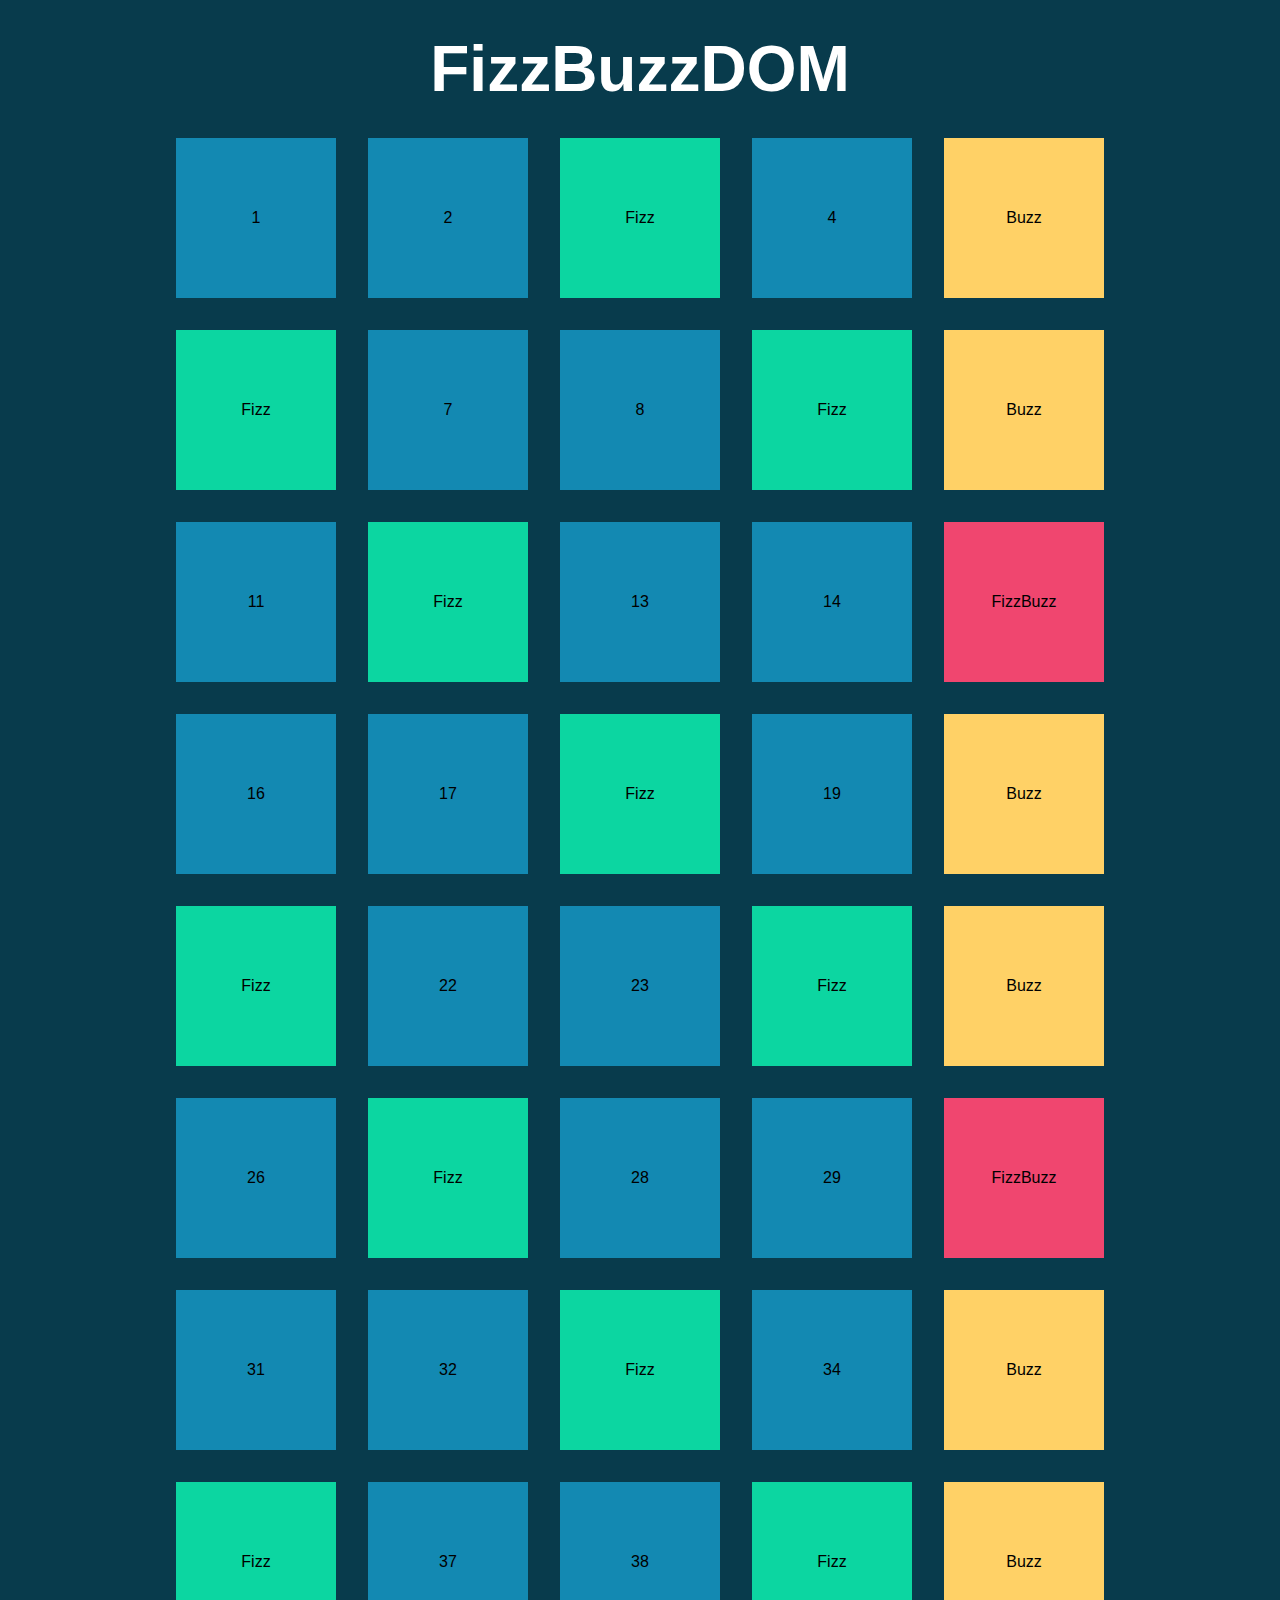
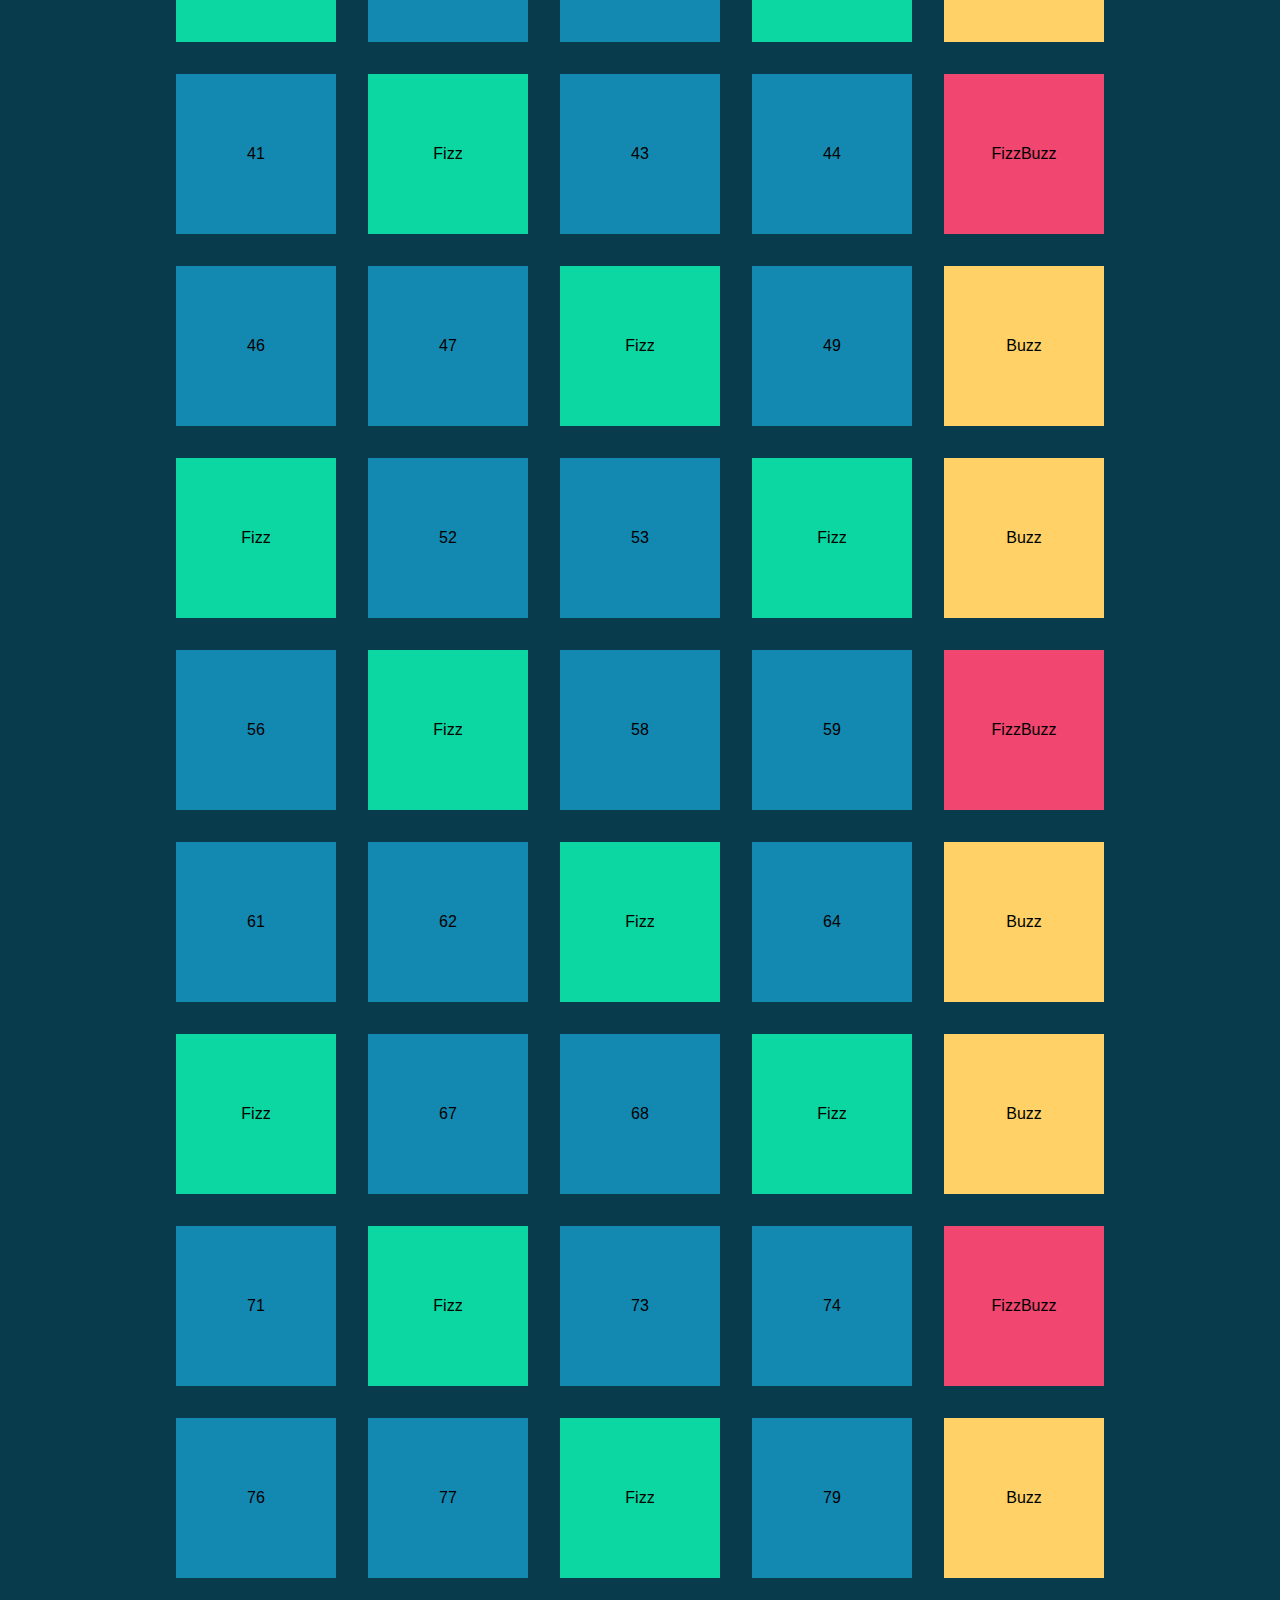
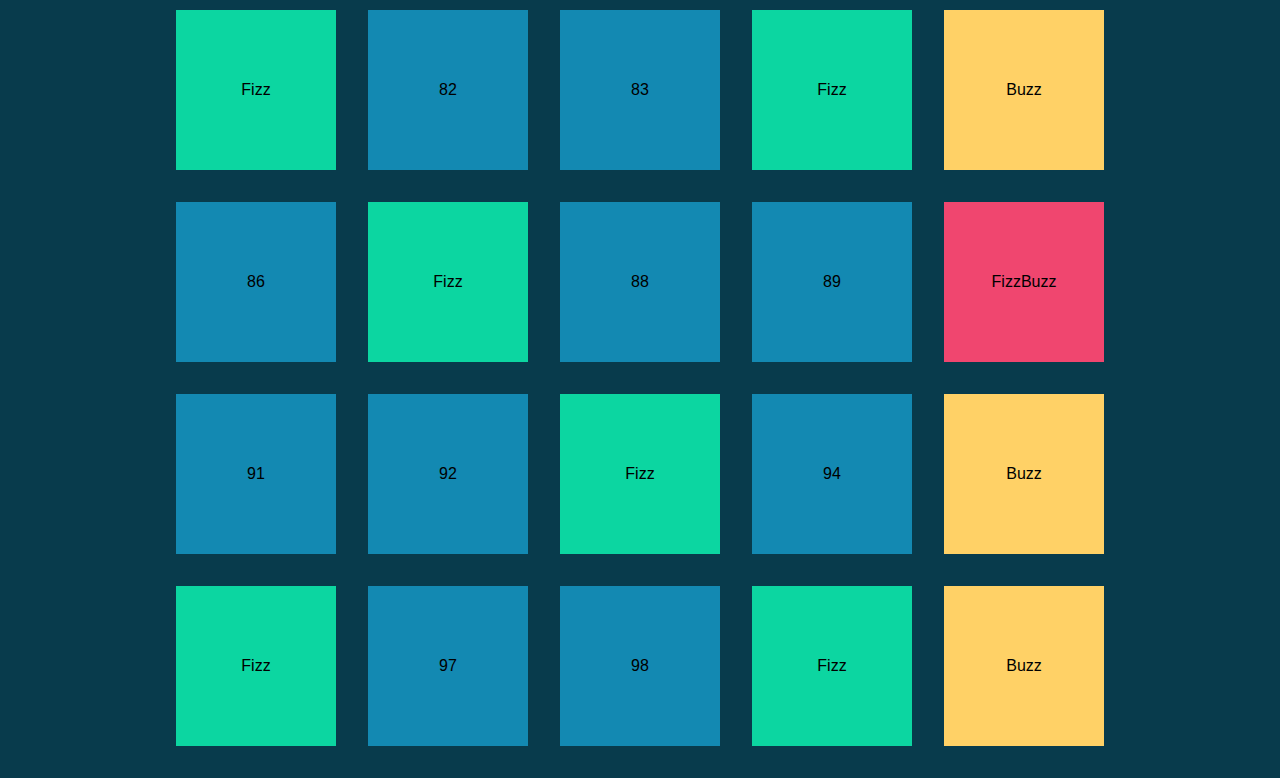
<file: index.html>
<!DOCTYPE html>
<html lang="en">
<head>
    <meta charset="UTF-8">
    <meta name="viewport" content="width=device-width, initial-scale=1.0">
    <title>FizzBuzzDOM</title>

    <!-- Font Awesmoe link (icons library) -->
    <link rel="stylesheet" href="https://cdnjs.cloudflare.com/ajax/libs/font-awesome/6.5.2/css/all.min.css" integrity="sha512-SnH5WK+bZxgPHs44uWIX+LLJAJ9/2PkPKZ5QiAj6Ta86w+fsb2TkcmfRyVX3pBnMFcV7oQPJkl9QevSCWr3W6A==" crossorigin="anonymous" referrerpolicy="no-referrer" />
    
    <link rel="stylesheet" href="css/style.css">
</head>

<body>
    <h1>
        <span>Fizz</span><span>Buzz</span><span>DOM</span>
    </h1>

    <!-- JavaScript created items container -->
    <div id="fizzbuzz-container"></div>

    <script type="text/javascript" src="scripts/main.js"></script>
</body>
</html>
</file>
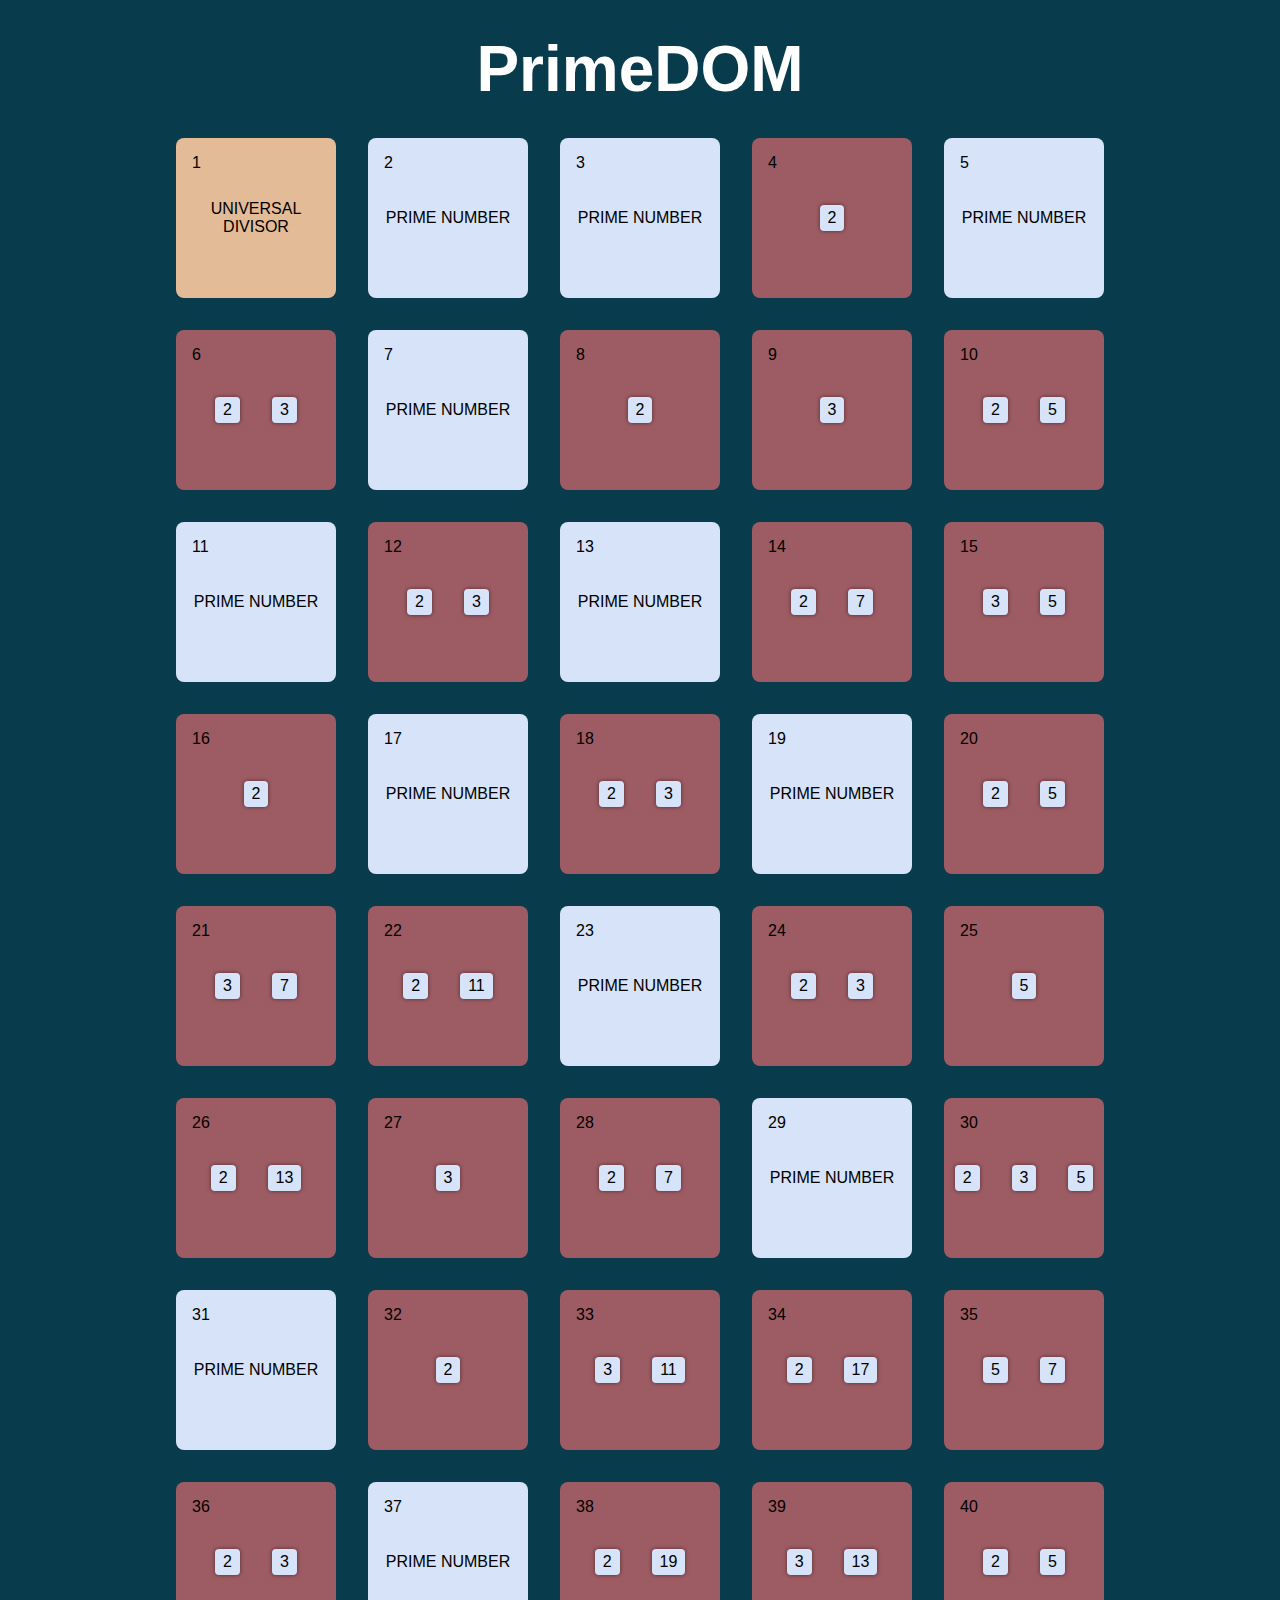
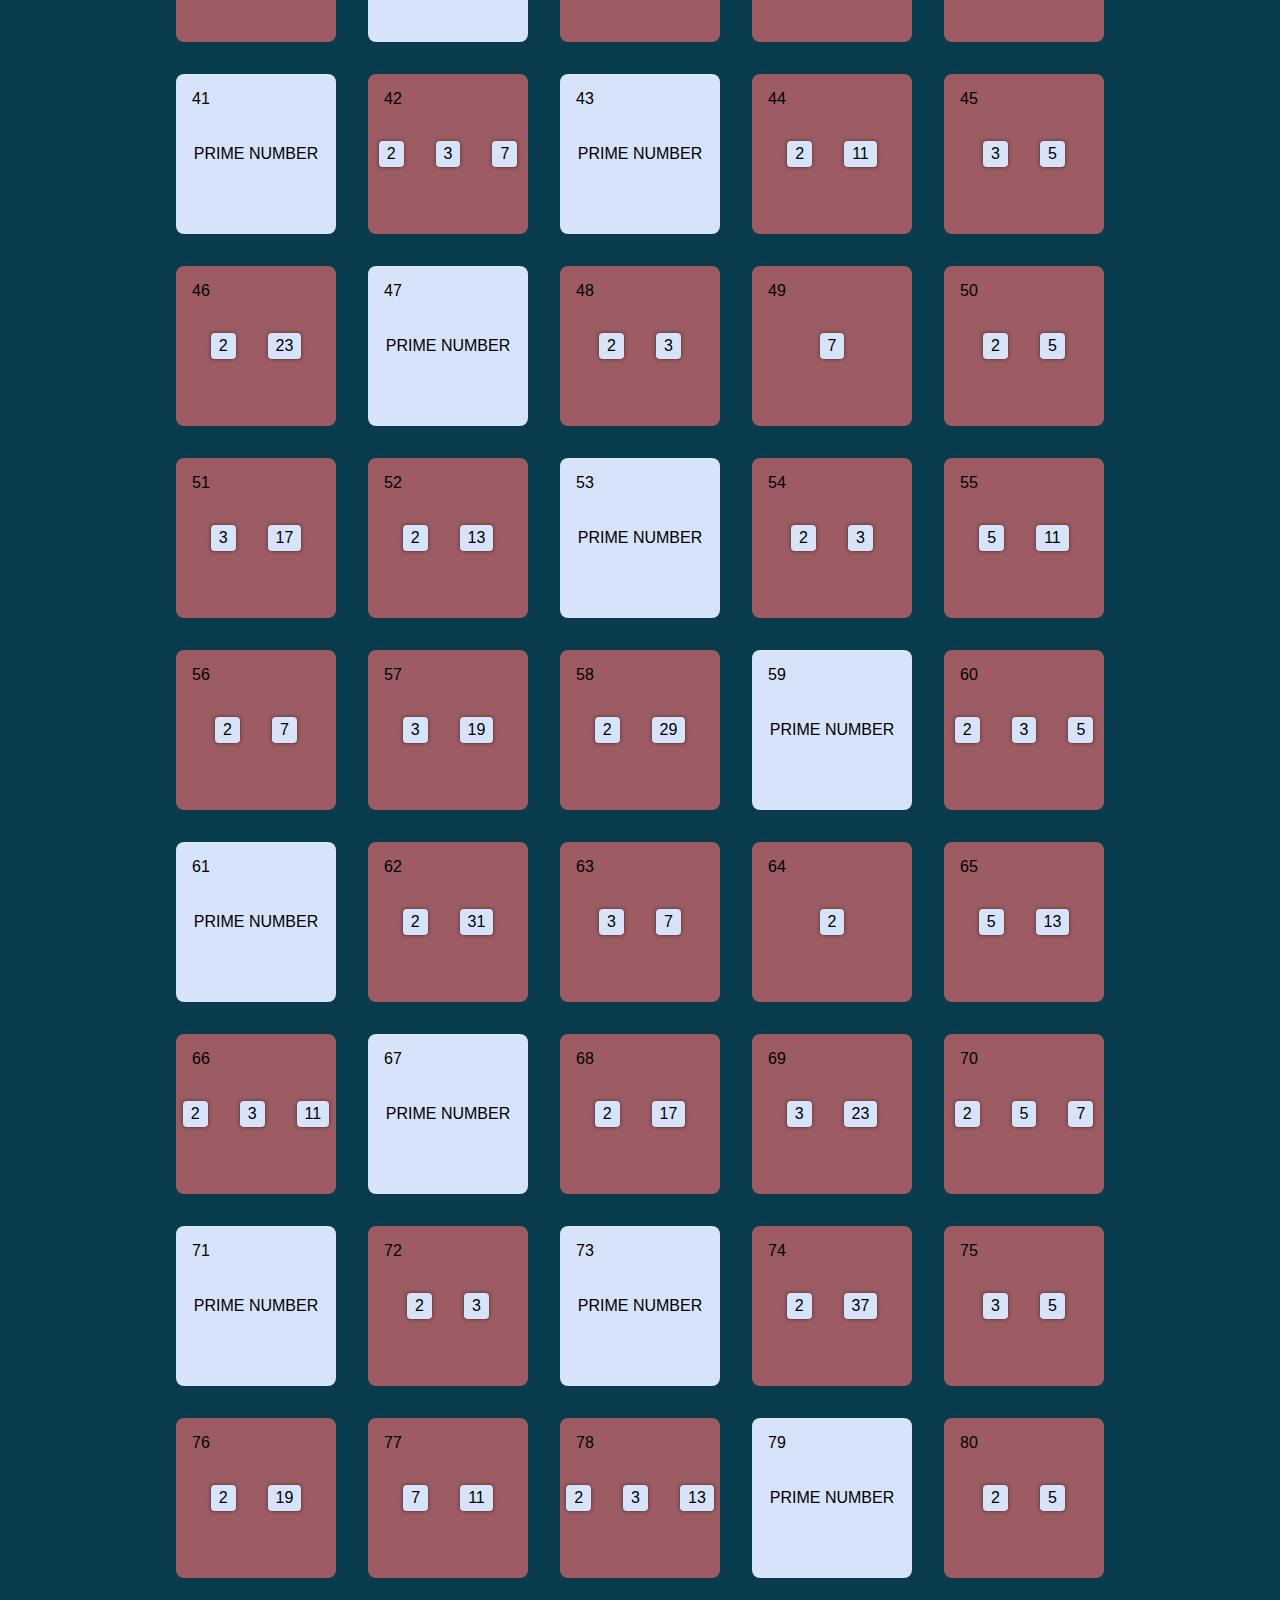
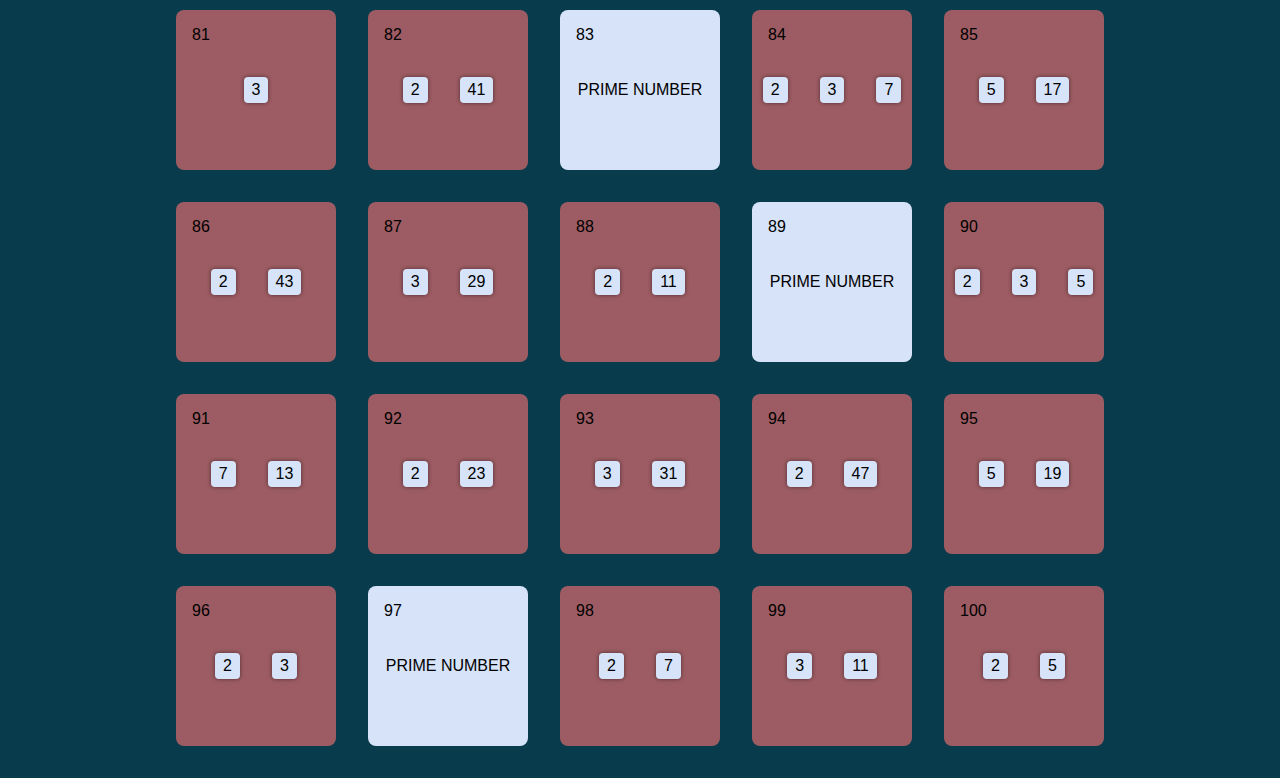
<file: BONUS/index.html>
<!DOCTYPE html>
<html lang="en">
<head>
    <meta charset="UTF-8">
    <meta name="viewport" content="width=device-width, initial-scale=1.0">
    <title>PrimeDOM</title>

    <!-- Font Awesmoe link (icons library) -->
    <link rel="stylesheet" href="https://cdnjs.cloudflare.com/ajax/libs/font-awesome/6.5.2/css/all.min.css" integrity="sha512-SnH5WK+bZxgPHs44uWIX+LLJAJ9/2PkPKZ5QiAj6Ta86w+fsb2TkcmfRyVX3pBnMFcV7oQPJkl9QevSCWr3W6A==" crossorigin="anonymous" referrerpolicy="no-referrer" />
    
    <link rel="stylesheet" href="css/style.css">
</head>

<body>
    <h1>
        <span>Prime</span><span>DOM</span>
    </h1>

    <!-- JavaScript created items container -->
    <div id="fizzbuzz-container"></div>

    <script type="text/javascript" src="scripts/main.js"></script>
</body>
</html>
</file>
<file: css/style.css>
:root {
    font-size: 16px;
    font-family: Verdana, Geneva, Tahoma, sans-serif;
}

* {
    padding: 0;
    margin: 0;
    box-sizing: border-box;
}

body {
    background-color: #083b4c;
    text-align: center;
}

h1 {
    font-size: 4rem;
    margin: 2rem 0;
    color: #ffffff;
    display: flex;
    flex-wrap: wrap;
    justify-content: center;
}

#fizzbuzz-container {
    width: 85%;
    max-width: 118rem;
    margin: 0 auto 2rem;
    display: flex;
    justify-content: center;
    flex-wrap: wrap;
    gap: 2rem;
}

/* JavaScript created items properties */
#fizzbuzz-container > * {
    width: 10rem;
    aspect-ratio: 1 / 1;
    background-color: #1389b2;
    display: flex;
    justify-content: center;
    align-items: center;
}

#fizzbuzz-container > .fizz {
    background-color: #0cd6a1;
}

#fizzbuzz-container > .buzz{
    background-color: #ffd166;
}

#fizzbuzz-container > .fizz.buzz {
    background-color: #f0466f;
}



@media all and (max-width: 780px) {
    h1 {
        font-size: 3rem;
    }
}


@media all and (max-width: 430px) {
    #fizzbuzz-container > * {
        width: 100%;
    }
}
</file>
<file: BONUS/css/style.css>
:root {
    font-size: 16px;
    font-family: Verdana, Geneva, Tahoma, sans-serif;
}

* {
    padding: 0;
    margin: 0;
    box-sizing: border-box;
}

body {
    background-color: #083b4c;
    text-align: center;
}

h1 {
    font-size: 4rem;
    margin: 2rem 0;
    color: #ffffff;
    display: flex;
    flex-wrap: wrap;
    justify-content: center;
}

#fizzbuzz-container {
    width: 85%;
    max-width: 118rem;
    margin: 0 auto 2rem;
    display: flex;
    justify-content: center;
    flex-wrap: wrap;
    gap: 2rem;
}

/* JavaScript created items properties */
#fizzbuzz-container > * {
    width: 10rem;
    aspect-ratio: 1 / 1;
    padding: .75rem;
    border-radius: .5rem;
    position: relative;
    display: flex;
    justify-content: center;
    align-items: center;
    gap: 2rem;
}

.universal-divisor {
    background-color: #e4bb97;
}

.prime {
    background-color: #d6e3f8;
}

[class*="multiple-of-"] {
    background-color: #9d5c63;
}

.current-number {
    position: absolute;
    top: 1rem;
    left: 1rem;
}

[class*="multiple-of-"] > span:not(.current-number) {
    padding: .25rem .5rem;
    background-color: #d6e3f8;
    border-radius: .25rem;
    box-shadow: 0 0 .25rem #00000080;
}



@media all and (max-width: 780px) {
    h1 {
        font-size: 3rem;
    }
}


@media all and (max-width: 430px) {
    #fizzbuzz-container > * {
        width: 100%;
    }
}
</file>
